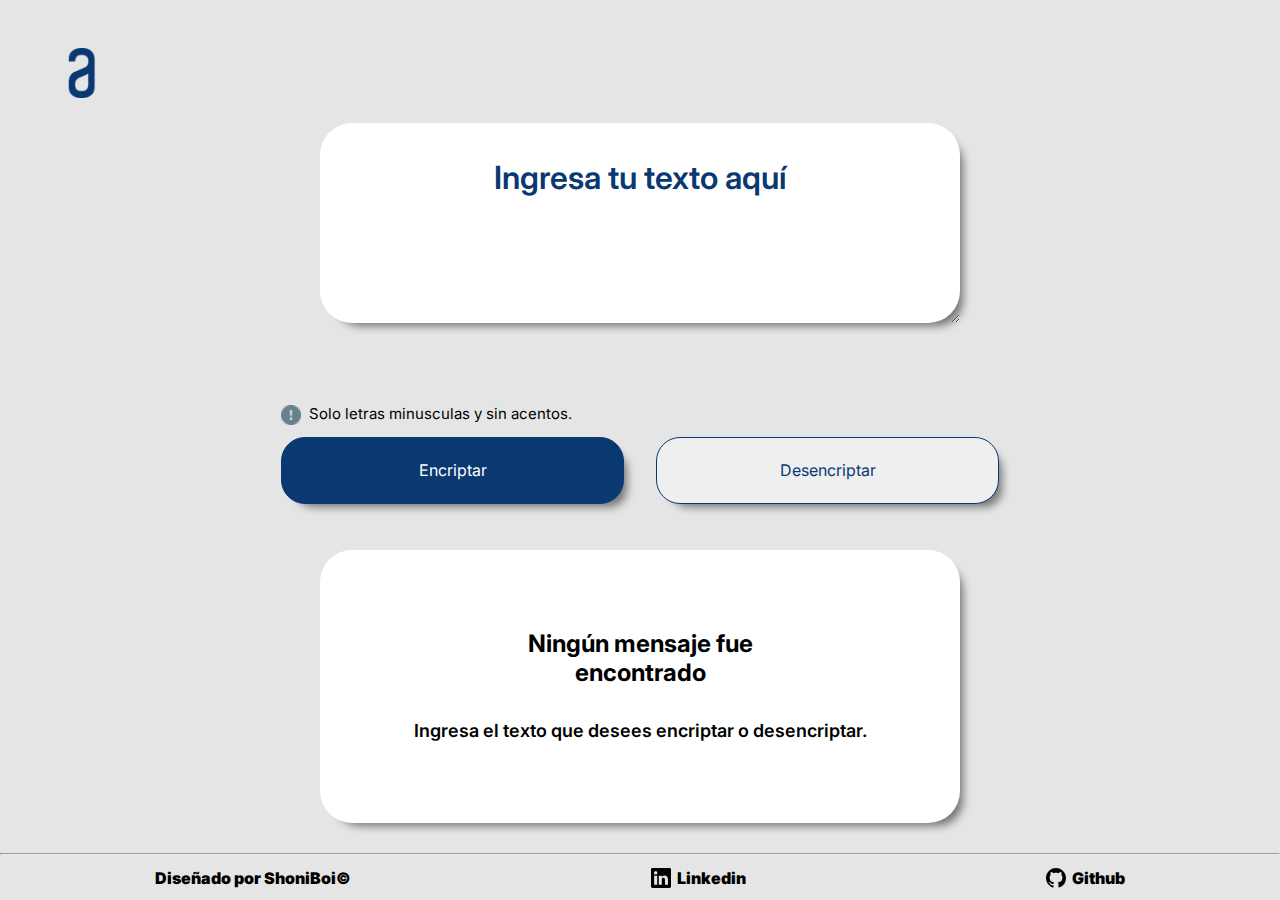
<file: index.html>
<!DOCTYPE html>
<html lang="en">

<head>
	<meta charset="utf-8">
	<meta http-equiv="X-UA-Compatible" content="IE=edge">
    <meta name="viewport" content="width=device-width, initial-scale=1.0">
	<link rel="icon" href="img/satelite.png">
	<link rel="preconnect" href="https://fonts.googleapis.com">
    <link rel="preconnect" href="https://fonts.gstatic.com" crossorigin>
    <link href="https://fonts.googleapis.com/css2?family=Inter:wght@200;400;600;800&display=swap" rel="stylesheet">
	<link rel="stylesheet" href="css/desktop.css">
	<link rel="stylesheet" href="css/style.css">
	<link rel="stylesheet" href="css/tablet.css">
	<title>Encriptador de Texto</title>
</head>

<body>
	<header>
          <img class="logo" src="img/Logo.png" alt="">
        </header>

  	<main>

      	<form id="texto-para-encriptar" class="formulario-encriptador">
        	<textarea id="texto-ingresado" class="texto-ingresado" type="text" placeholder="Ingresa tu texto aquí"></textarea>
        	<div class="button-container">
        		<div  class="container-advertencia">
                    <img class="icono-advertencia" src="img/exclamacion.png" alt="icono de advertencia">
                    <p id="alerta-minusculas" class="texto-advertencia">
                        Solo letras minusculas y sin acentos. 
                    </p>
                </div>
                <div class="botones">
          			<button class="boton encriptador" id="encriptar">Encriptar</button>
          			<button class="boton desencriptador" id="desencriptar">Desencriptar</button>
          		</div>
        	
        	</div>
      	</form>

        <div id="texto-resultado" class="container-texto-resultado">
        	<button id='boton-copiar' class="boton-copiar hiden"><svg xmlns="http://www.w3.org/2000/svg" width="20" height="20" fill="currentColor" class="bi bi-clipboard-heart" viewBox="0 0 16 16">
            <path fill-rule="evenodd" d="M5 1.5A1.5 1.5 0 0 1 6.5 0h3A1.5 1.5 0 0 1 11 1.5v1A1.5 1.5 0 0 1 9.5 4h-3A1.5 1.5 0 0 1 5 2.5v-1Zm5 0a.5.5 0 0 0-.5-.5h-3a.5.5 0 0 0-.5.5v1a.5.5 0 0 0 .5.5h3a.5.5 0 0 0 .5-.5v-1Z"/>
            <path d="M3 1.5h1v1H3a1 1 0 0 0-1 1V14a1 1 0 0 0 1 1h10a1 1 0 0 0 1-1V3.5a1 1 0 0 0-1-1h-1v-1h1a2 2 0 0 1 2 2V14a2 2 0 0 1-2 2H3a2 2 0 0 1-2-2V3.5a2 2 0 0 1 2-2Z"/>
            <path d="M8 6.982C9.664 5.309 13.825 8.236 8 12 2.175 8.236 6.336 5.31 8 6.982Z"/>
          	</svg>&nbsp Copiar</button>
          	<img id="señal" class="imagen-resultado" src="img/señal.png" alt="signo señal"> 
        	<!-- <img id="sin-señal" class="imagen-resultado hiden" src="img/sin-señal.png" alt="signo señal">   -->
        	<p id="mensaje1" class="mensaje-1" >Ningún mensaje fue encontrado </p>
        	<p id="mensaje2" class="mensaje-2" >Ingresa el texto que desees encriptar o desencriptar.</p>
        </div>

  	</main>
<hr>
  	<footer class="footer">
    	<p class="footer-texto">Diseñado por ShoniBoi&copy;</p>
       
       		<p class="container-link"><svg xmlns="http://www.w3.org/2000/svg" width="20" height="20" fill="currentColor" class="bi bi-linkedin" viewBox="0 0 16 16">
        	<path d="M0 1.146C0 .513.526 0 1.175 0h13.65C15.474 0 16 .513 16 1.146v13.708c0 .633-.526 1.146-1.175 1.146H1.175C.526 16 0 15.487 0 14.854V1.146zm4.943 12.248V6.169H2.542v7.225h2.401zm-1.2-8.212c.837 0 1.358-.554 1.358-1.248-.015-.709-.52-1.248-1.342-1.248-.822 0-1.359.54-1.359 1.248 0 .694.521 1.248 1.327 1.248h.016zm4.908 8.212V9.359c0-.216.016-.432.08-.586.173-.431.568-.878 1.232-.878.869 0 1.216.662 1.216 1.634v3.865h2.401V9.25c0-2.22-1.184-3.252-2.764-3.252-1.274 0-1.845.7-2.165 1.193v.025h-.016a5.54 5.54 0 0 1 .016-.025V6.169h-2.4c.03.678 0 7.225 0 7.225h2.4z"/>
      		</svg><a class="link" target="_blank" href="https://www.linkedin.com/in/jonathan-acevedo-317079179/">&nbsp  Linkedin</a></p>
       		<p class="container-link">
       	<svg xmlns="http://www.w3.org/2000/svg" width="20" height="20" fill="currentColor" class="bi bi-github" viewBox="0 0 16 16">
        	<path d="M8 0C3.58 0 0 3.58 0 8c0 3.54 2.29 6.53 5.47 7.59.4.07.55-.17.55-.38 0-.19-.01-.82-.01-1.49-2.01.37-2.53-.49-2.69-.94-.09-.23-.48-.94-.82-1.13-.28-.15-.68-.52-.01-.53.63-.01 1.08.58 1.23.82.72 1.21 1.87.87 2.33.66.07-.52.28-.87.51-1.07-1.78-.2-3.64-.89-3.64-3.95 0-.87.31-1.59.82-2.15-.08-.2-.36-1.02.08-2.12 0 0 .67-.21 2.2.82.64-.18 1.32-.27 2-.27.68 0 1.36.09 2 .27 1.53-1.04 2.2-.82 2.2-.82.44 1.1.16 1.92.08 2.12.51.56.82 1.27.82 2.15 0 3.07-1.87 3.75-3.65 3.95.29.25.54.73.54 1.48 0 1.07-.01 1.93-.01 2.2 0 .21.15.46.55.38A8.012 8.012 0 0 0 16 8c0-4.42-3.58-8-8-8z"/>
      	</svg><a class="link" target="_blank" href="https://github.com/ShoniBoi">&nbsp  Github</a></p>
  	</footer>

  	<script src="script.js"></script>

</body>

</html>
</file>
<file: css/desktop.css>
@media (min-width: 1000px){
    
    body{
        display: block;
        height: 98vh;
    }
    header{
        height: 9vh;
    }
    main{
        /* height: 85vh; */
        display: grid;
        grid-template-columns: 1fr 1fr 1fr;
        grid-auto-rows: 1fr;
        justify-items: center;
        align-items: end;
    }
    .formulario-encriptador{
        
        height: 50%;
        grid-column: 1 / 3 ;
        grid-row: 1 / 3;
        display: flex;
        flex-direction: column;
        align-items: center;
        justify-content: space-around;
    }
    
    .container-botones{
        padding-top: 20px;
        margin-left: 20px;
        display: flex;
    }
    .container-texto-resultado{
        width: 350px;
        grid-column: 3 / 4;
        grid-row: 1 / 3;
        display: flex;
        flex-direction: column;
        align-items: center;
        justify-content: center;
    }
    
    .logo{
        margin: 24px 0px 0px 16px;
        
    }
    .imagen-resultado{
        width: 200px;
        display: block;
    }
    .link{
        text-decoration: none;
        font-size: 18px;  
    }
    .link:hover{
        font-size: 22px; 
    }
    .hiden{
        display: none;
    }
    .resultado{
        padding-top: 50px;
        justify-content: flex-start;
    }
}
</file>
<file: css/style.css>
:root{
    --fondo : #E5E5E5;
    --azul : #0A3871;
    --blanco : #FFF;
}
*{
    
    box-sizing: border-box;
    margin: 0px;
    padding: 0px;
    font-family: 'Inter', sans-serif;
}
html{
    height: 100%;
}
body{
    min-height: 100%;
    background-color: var(--fondo);
    width: 100%;
    display: flex;
    flex-direction: column;
    justify-content: space-between;
}
header{ 
    height: 10%;
    padding: 24px 16px;
}
.logo{
    
    width: 100px;
    height: 50px;
    display: block;
}
main{
    height: 84%;
    display: flex;
    flex-direction: column;  
    align-items: center;         
}
.formulario-encriptador{
    width: 100%;
    height: 84%;
    display: flex;
    flex-direction: column;  
    align-items: center; 
}
.texto-ingresado {
   width:  343px;
   min-height: 200px;
   border: 0px;
   padding: 20px;
   text-align: center;
   font-size: 32px;
   color: var(--azul) ;
   background-color: var(--blanco);
   border-radius: 30px;
   box-shadow: 0px 24px 32px -8px rgba(0, 0, 0, 0.08);
   border-radius: 32px;
   box-shadow: 9px 9px 8px -6px rgba(0,0,0,0.49);
   -webkit-box-shadow: 9px 9px 8px -6px rgba(0,0,0,0.49);
   -moz-box-shadow: 9px 9px 8px -6px rgba(0,0,0,0.49);
   
}
textarea.texto-ingresado::placeholder{
    padding: 15px;
    font-weight: 600;
    vertical-align: top;
    text-align: center;
    font-size: 32px;
    color: var(--azul) ;
}
.container-botones{
    display: flex;
    flex-direction: column;
}
.container-advertencia{
    margin: 16px 16px 0px 16px;
    display: flex;
    
}
.icono-advertencia{
    width: 20px;
    height: 20px;
    margin-right: 8px;
}
.texto-advertencia{
    text-align: start;
    font-weight: 400;
    font-size: 15px;
    line-height: 18px;
}
.botones{
    display: flex;
    flex-direction: column;
}
.boton{
    width: 343px;
    height: 67px;
    border-radius: 24px;
    margin: 12px 16px; 
    font-weight: 400;
    font-size: 16px;
    line-height: 19px; 
    border: 1px solid var(--azul);
    box-shadow: 9px 9px 8px -6px rgba(0,0,0,0.49);
    -webkit-box-shadow: 9px 9px 8px -6px rgba(0,0,0,0.49);
    -moz-box-shadow: 9px 9px 8px -6px rgba(0,0,0,0.49);
}
.boton:hover{
    font-weight: 600;
    font-size: 24px;
    cursor: pointer;
}
.encriptador{
    background-color: var(--azul);
    color: var(--blanco);
}

.desencriptador{
    color: var(--azul);
}
.container-texto-resultado {
    width: 327px;
    display: flex;
    flex-direction: column;
    align-items: center;
    justify-content: center;
    margin-bottom: 30px ;
    background-color: var(--blanco);
    box-shadow: 0px 24px 32px -8px rgba(0, 0, 0, 0.08);
    border-radius: 32px;
    box-shadow: 9px 9px 8px -6px rgba(0,0,0,0.49);
    -webkit-box-shadow: 9px 9px 8px -6px rgba(0,0,0,0.49);
    -moz-box-shadow: 9px 9px 8px -6px rgba(0,0,0,0.49);
}
.boton-copiar{
    width: 150px;
    height: 50px;
    display: flex;
    align-items: center;
    justify-content: center;
    border-radius: 10px;
    margin: 12px 16px; 
    font-weight: 600;
    font-size: 16px;
    color: var(--azul);
    line-height: 19px; 
    border: 1px solid var(--azul);
    box-shadow: 9px 9px 8px -6px rgba(0,0,0,0.49);
    -webkit-box-shadow: 9px 9px 8px -6px rgba(0,0,0,0.49);
    -moz-box-shadow: 9px 9px 8px -6px rgba(0,0,0,0.49);
}
.boton-copiar:hover{
    font-size: 18px;
    cursor: pointer;
}
.imagen-resultado{
    display: none;
    opacity: 0.8;
}
.mensaje-1{
    text-align: center;
    border-radius: 10px;
    width: 60%;
    padding: 32px 32px 16px 32px;
    font-weight: 700;
    font-size: 24px;
    
}
.mensaje-2{
    text-align: center;
    height: auto;
    width: 100%;
    padding: 16px 32px 32px 32px;
    font-weight: 600;
    font-size: 18px;
    line-height: 24px;
    text-align: center;
    word-wrap: break-word;
    overflow: hidden;
}
footer{
    display: flex;
    height: 5%;
    padding: 5px;
    justify-content: space-around;
    align-items: center;
    color: black;
}
.footer-texto{ 
    font-weight: 900;
    font-size: 12px;
}
.container-link{
    display: flex;
    align-items: center;
}

.link{
    color: black;
    font-weight: 900;
    text-decoration: none;
    font-size: 12px;  
}
.link:hover{
    color: var(--azul);
    font-size: 13px; 
}
.hiden{
    display: none;
}
.alerta-texto{
    color: red;
}
.alerta-fondo{
    background-color: red;
    border-radius: 3px;
    font-size: 16px;
    font-weight: 800;
    color: white;
    padding: 0px 8px;
}
.resultado{
    justify-content: flex-start;
}
</file>
<file: css/tablet.css>
@media (min-width: 700px){
    
    body{
        height: 100%;
    }
    main{
        height: 85vh;
                
    }
    .formulario-encriptador{
    justify-content: space-around;
    }
    .texto-ingresado{
        width: 50%;
    }
    .botones{
        flex-direction: row;
    }
    .container-texto-resultado{
        width: 50%;
        height: 50%;
    }
    
    .footer-texto{ 
        font-weight: 900;
        font-size: 16px;
    }
    
    .link{
        text-decoration: none;
        font-size: 16px;  
    }
    .link:hover{
        font-size: 18px; 
    }
    footer{
        height: 5vh;
    }
}
</file>
